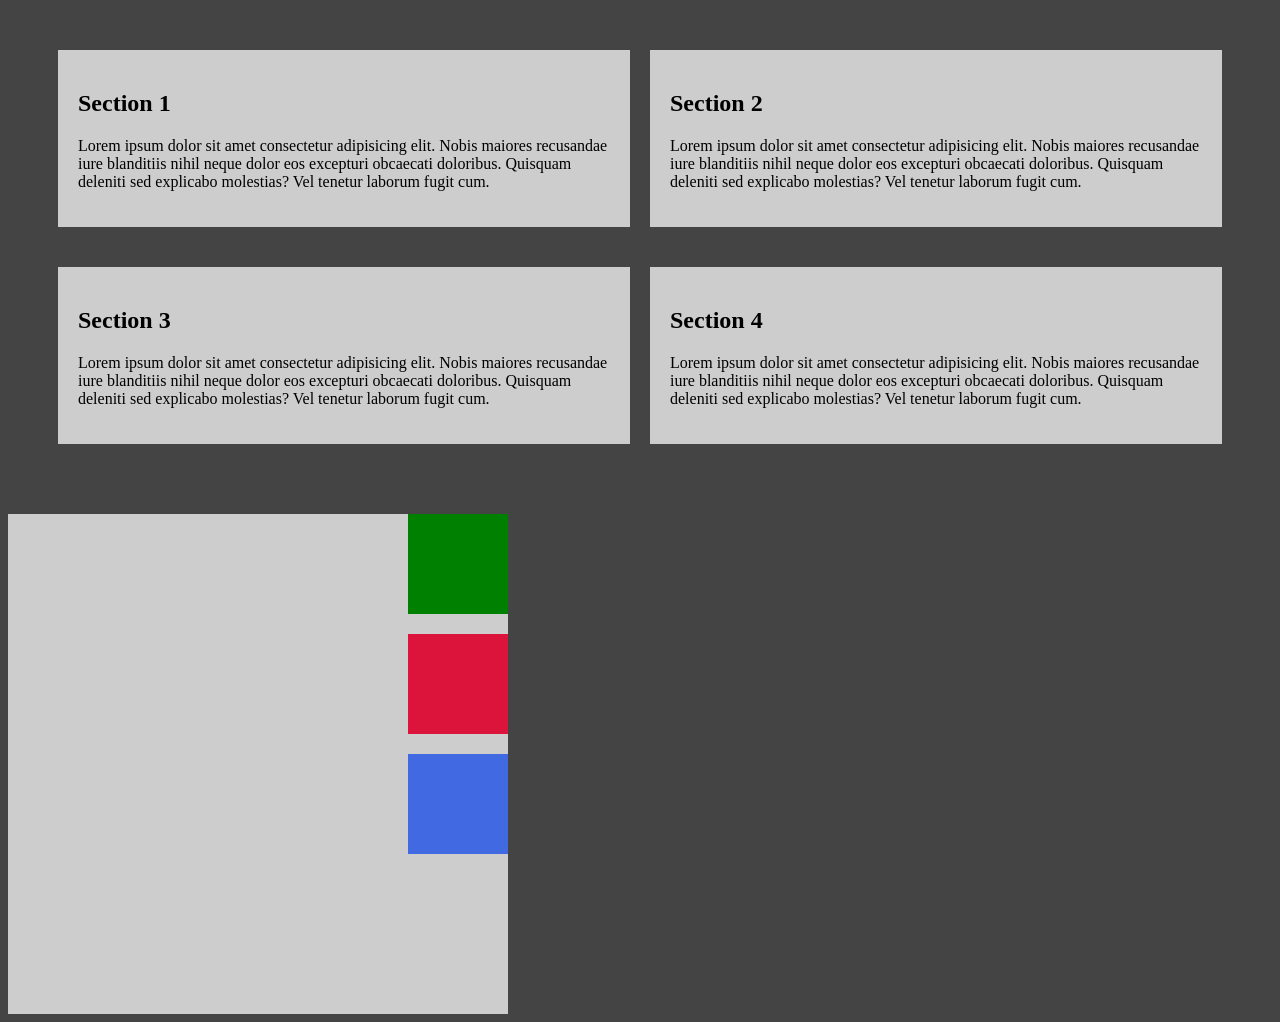
<file: css/index.html>
<!DOCTYPE html>
<html lang="en">

<head>
    <meta charset="UTF-8">
    <meta name="viewport" content="width=device-width, initial-scale=1.0">
    <link rel="stylesheet" href="flexbox.css">
    <title>Flexbox</title>
</head>

<body>
    <div class="flex-container">
        <div class="section">
            <h2 class="section-title">Section 1</h2>
            <p class="text-content">Lorem ipsum dolor sit amet consectetur adipisicing elit. Nobis maiores recusandae
                iure blanditiis nihil neque dolor eos excepturi obcaecati doloribus. Quisquam deleniti sed explicabo
                molestias? Vel tenetur laborum fugit cum.</p>
        </div>
        <div class="section">
            <h2 class="section-title">Section 2</h2>
            <p class="text-content">Lorem ipsum dolor sit amet consectetur adipisicing elit. Nobis maiores recusandae
                iure blanditiis nihil neque dolor eos excepturi obcaecati doloribus. Quisquam deleniti sed explicabo
                molestias? Vel tenetur laborum fugit cum.</p>
        </div>
        <div class="section">
            <h2 class="section-title">Section 3</h2>
            <p class="text-content">Lorem ipsum dolor sit amet consectetur adipisicing elit. Nobis maiores recusandae
                iure blanditiis nihil neque dolor eos excepturi obcaecati doloribus. Quisquam deleniti sed explicabo
                molestias? Vel tenetur laborum fugit cum.</p>
        </div>
        <div class="section">
            <h2 class="section-title">Section 4</h2>
            <p class="text-content">Lorem ipsum dolor sit amet consectetur adipisicing elit. Nobis maiores recusandae
                iure blanditiis nihil neque dolor eos excepturi obcaecati doloribus. Quisquam deleniti sed explicabo
                molestias? Vel tenetur laborum fugit cum.</p>
        </div>
    </div>

    <div class="container">
        <div class="item green"></div>
        <div class="item red"></div>
        <div class="item blue"></div>
    </div>
</body>

</html>
</file>
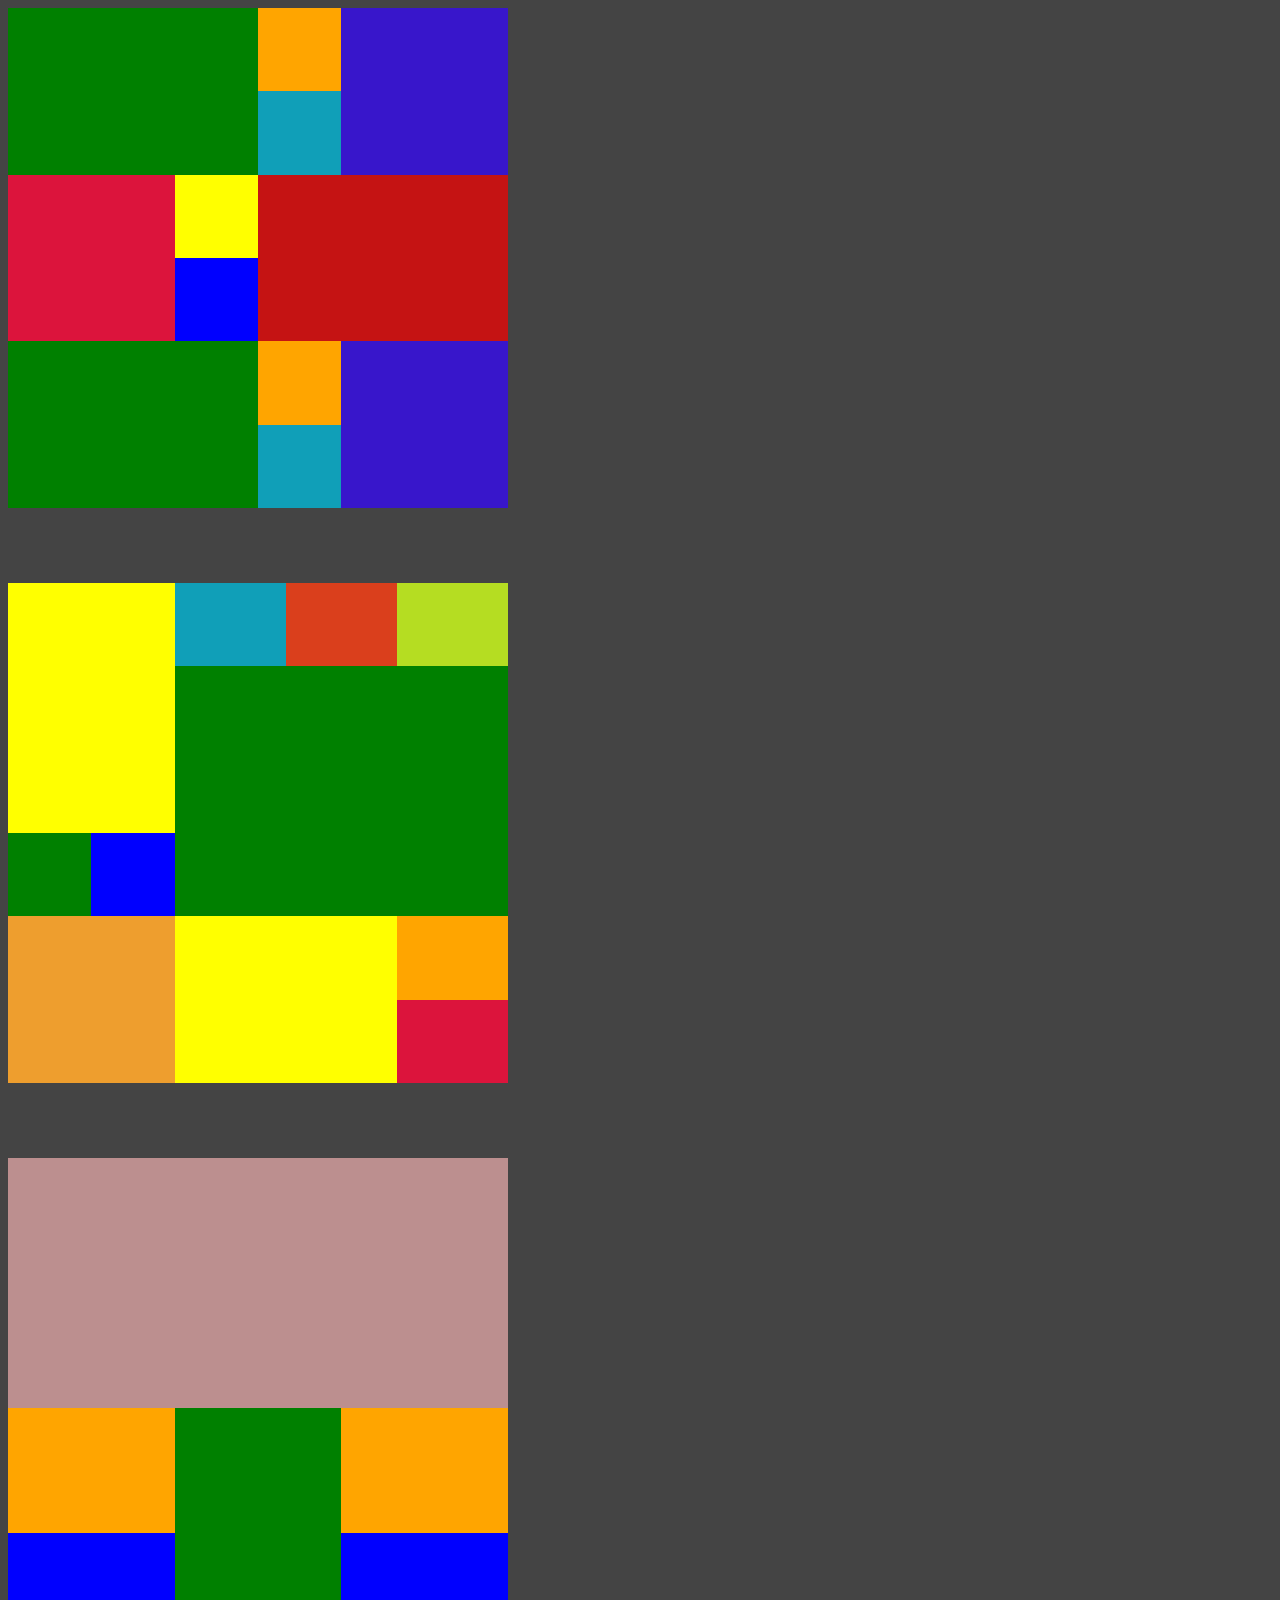
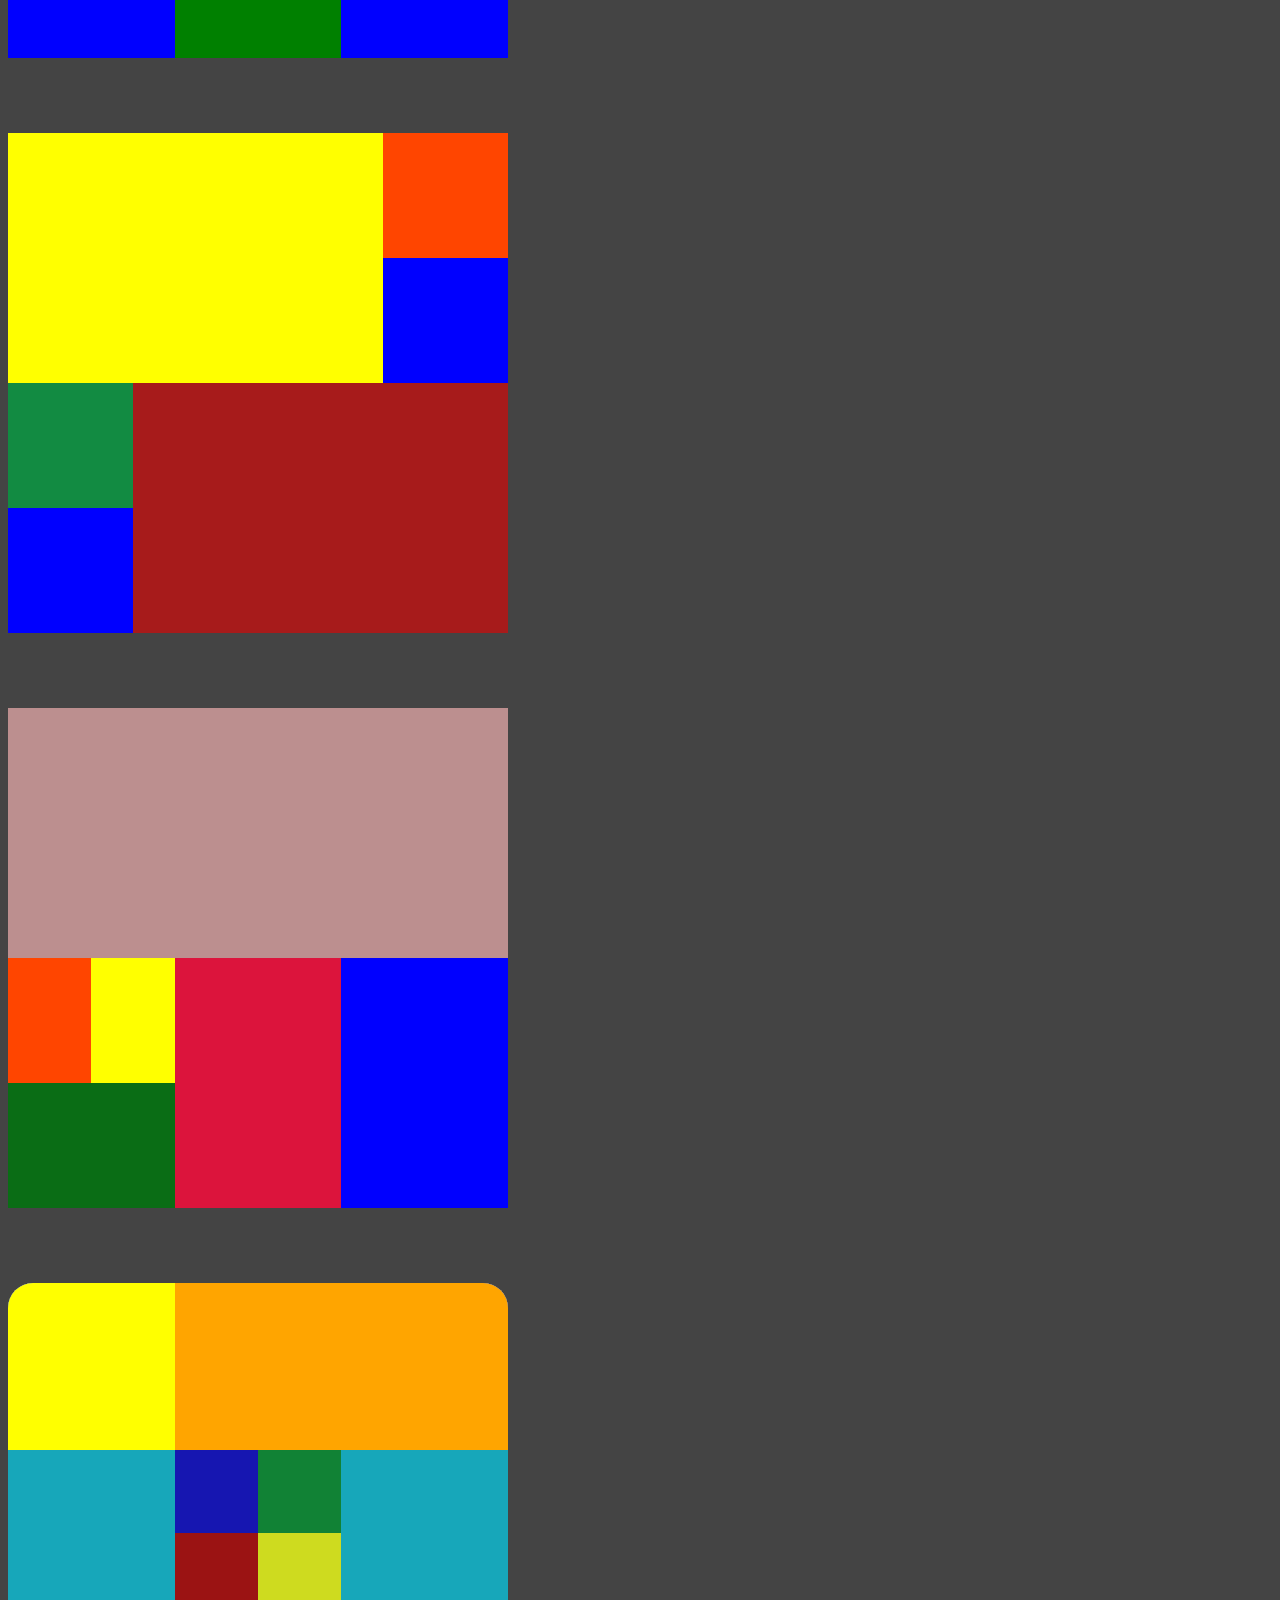
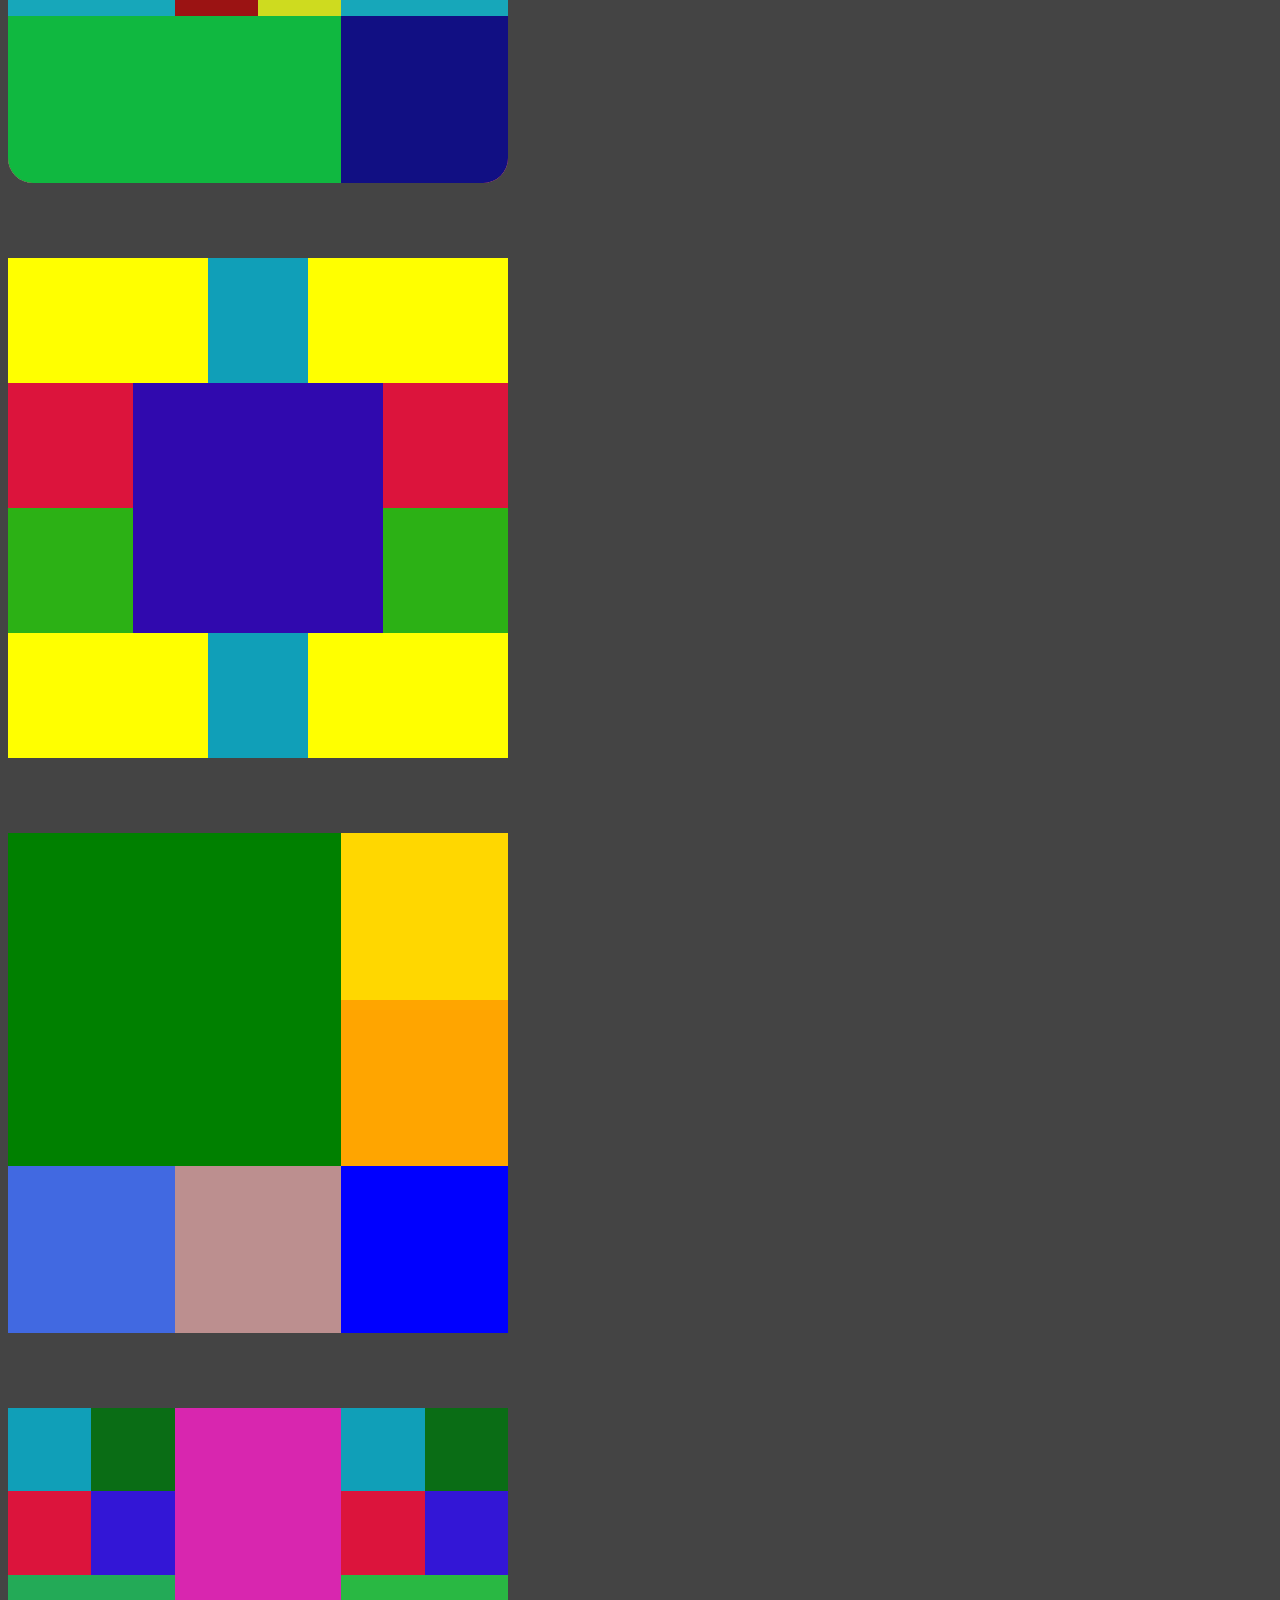
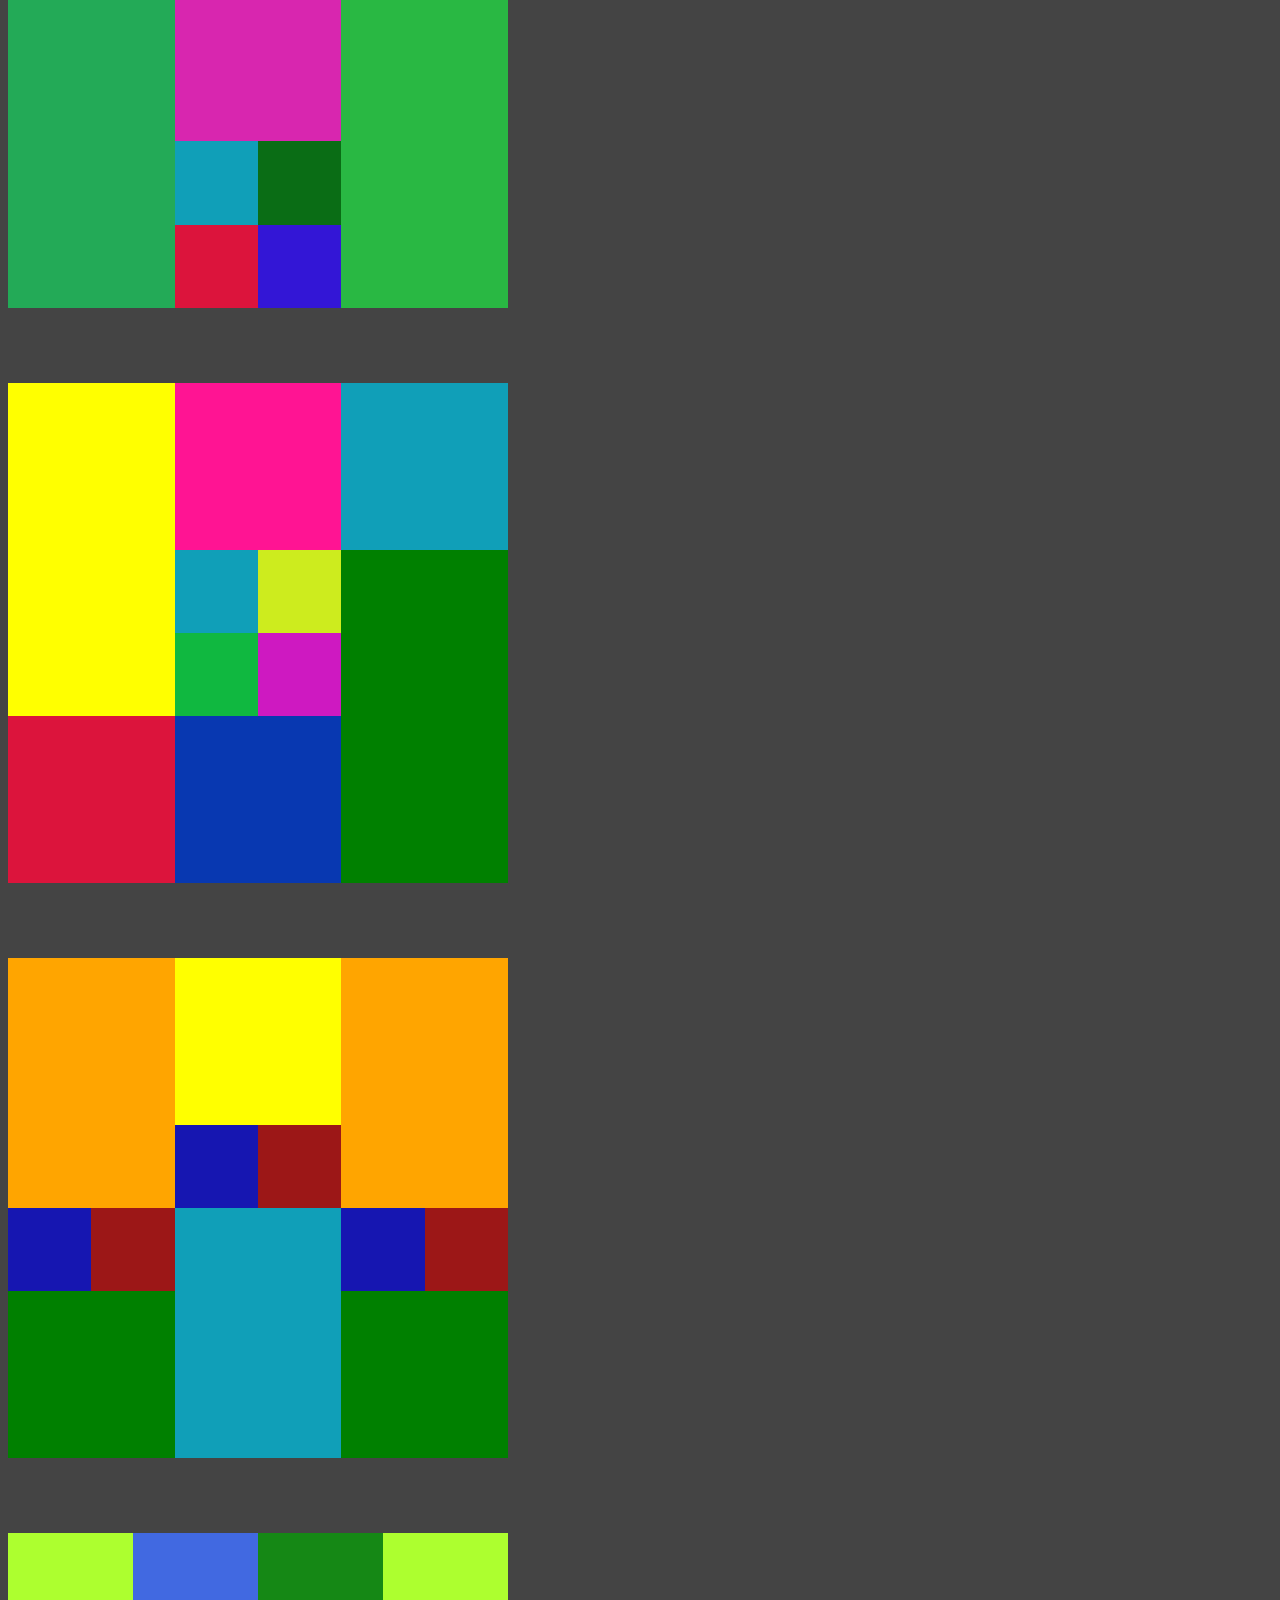
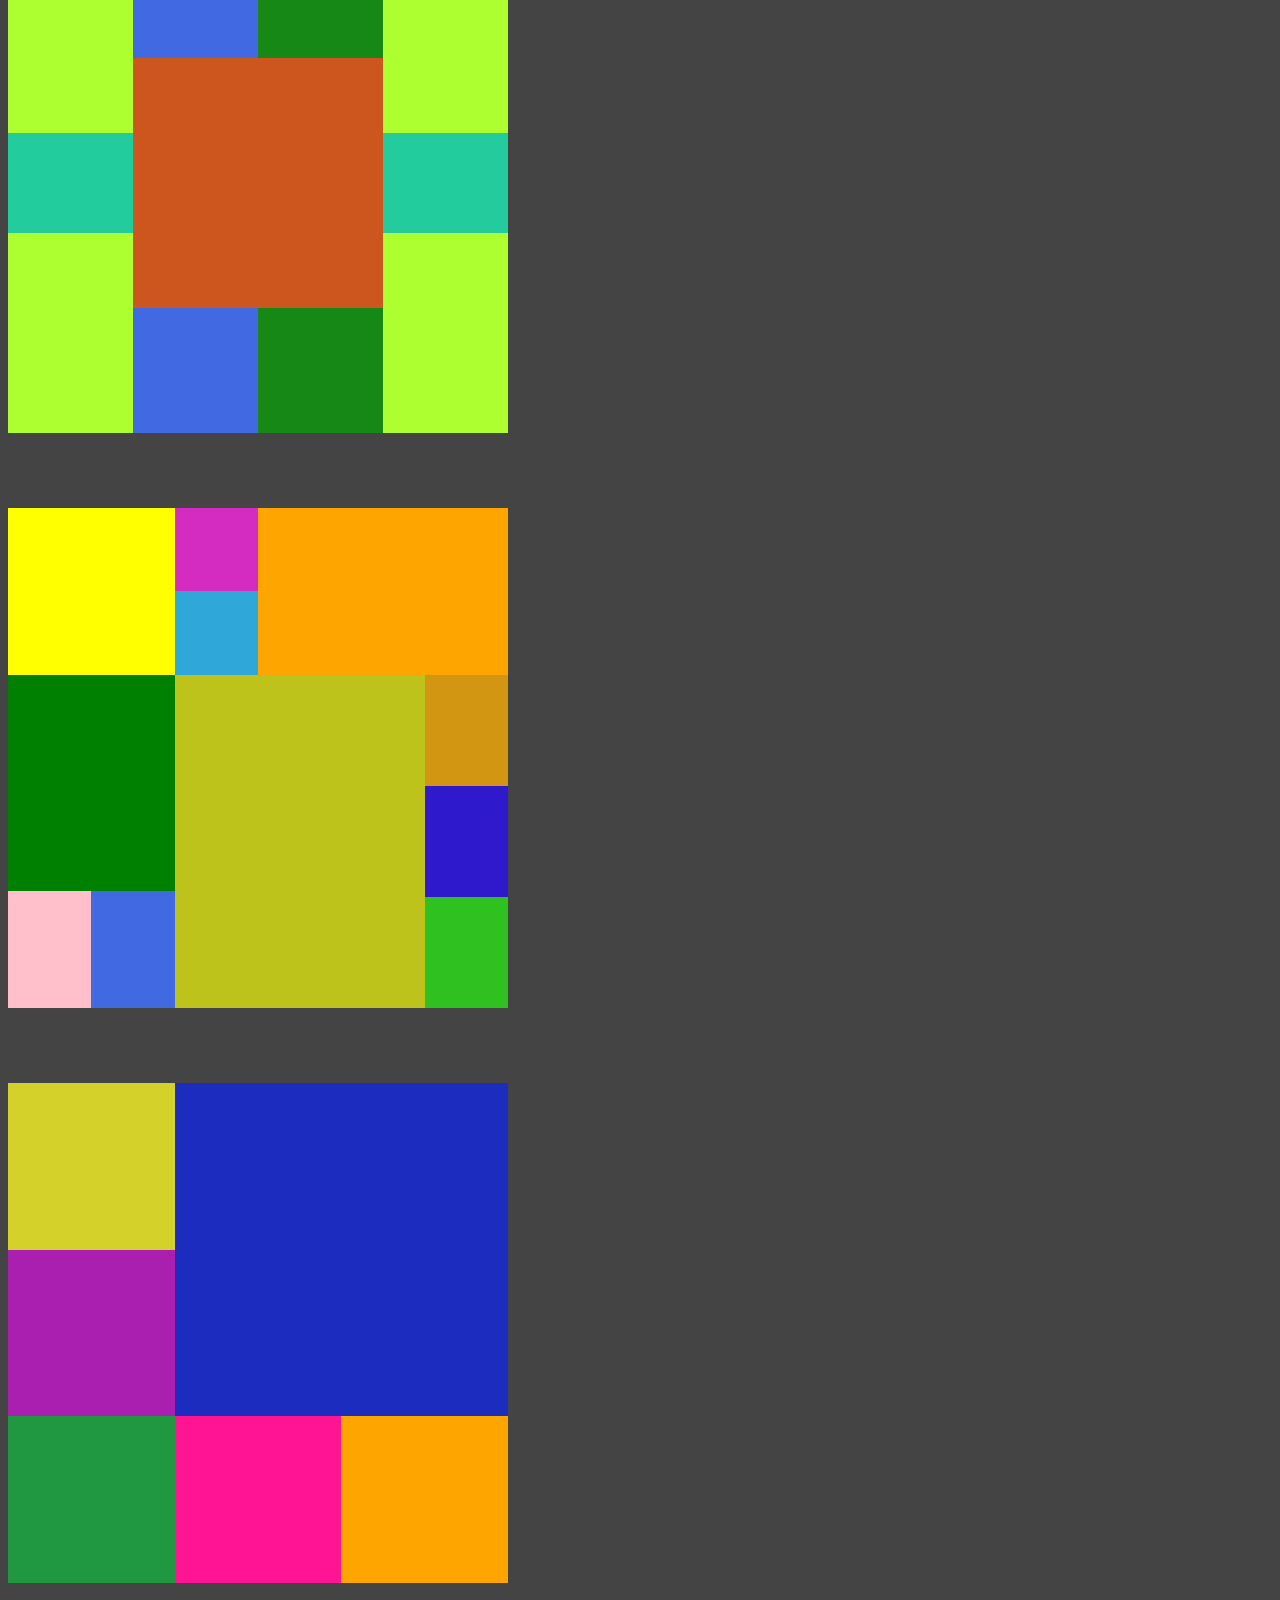
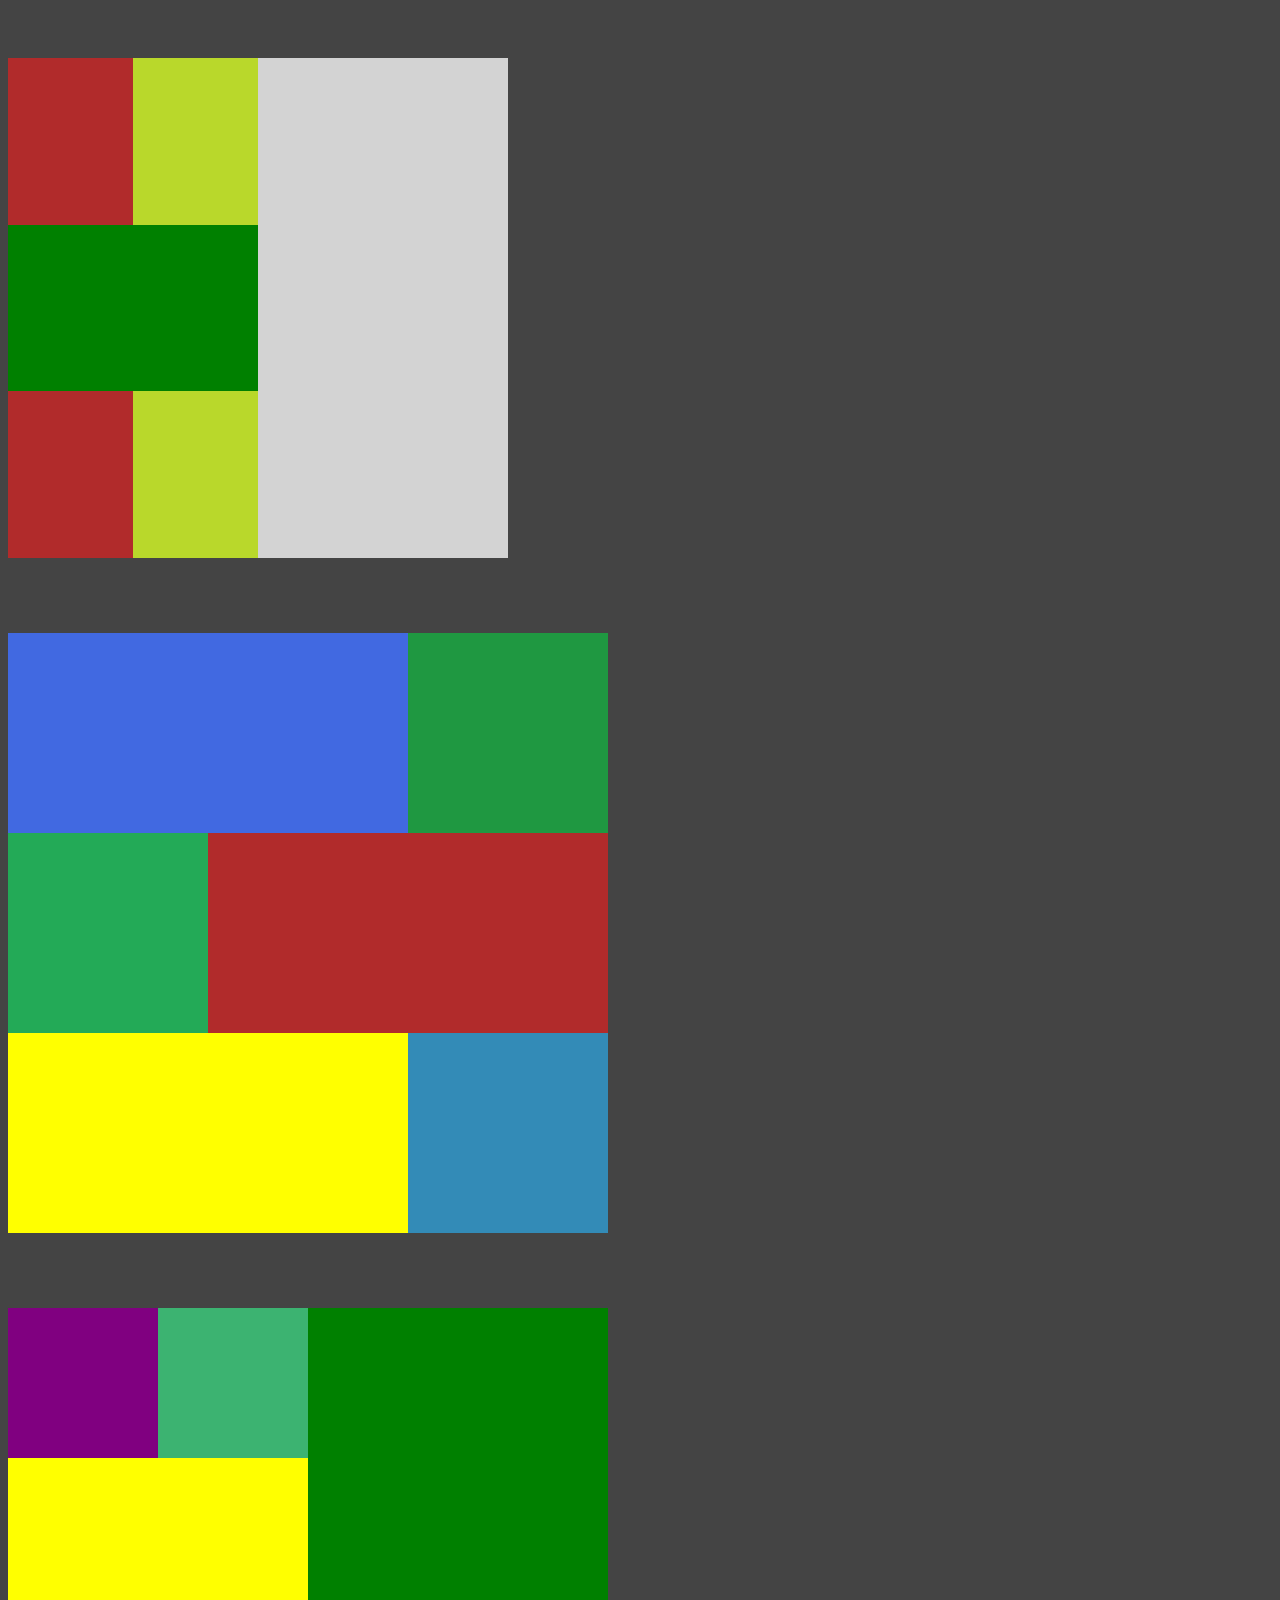
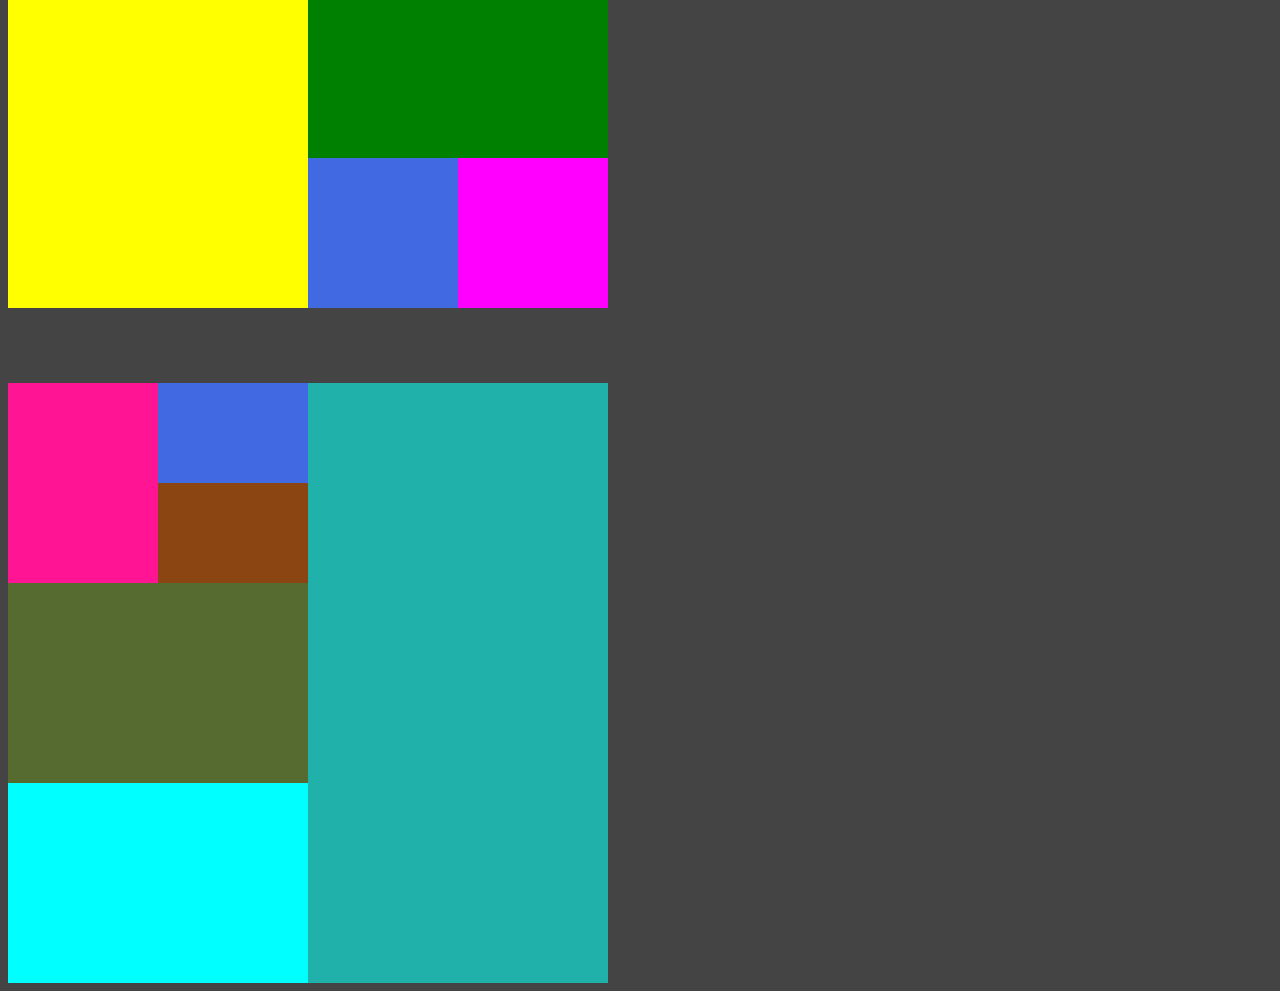
<file: Layouts/flexbox/index.html>
<!DOCTYPE html>
<html lang="en">

<head>
    <meta charset="UTF-8">
    <meta name="viewport" content="width=device-width, initial-scale=1.0">
    <link rel="stylesheet" href="style.css">
    <title>Flexbox</title>
</head>

<body>

    <div class="container8-v2 flex">
        <div class="inner-container1 flex">
            <div class="box1"></div>
            <div class="box2 flex">
                <div class="item1"></div>
                <div class="item2 flex">
                    <div class="inner-item color1"></div>
                    <div class="inner-item color2"></div>
                </div>
            </div>
            <div class="box3"></div>
        </div>
        <div class="inner-container2 flex">
            <div class="box1 flex">
                <div class="item1 flex">
                    <div class="inner-item color1"></div>
                    <div class="inner-item color2"></div>
                </div>
                <div class="item2"></div>
            </div>
            <div class="box2"></div>
            <div class="box3 flex">
                <div class="item1 flex">
                    <div class="inner-item color1"></div>
                    <div class="inner-item color2"></div>
                </div>
                <div class="item2"></div>
            </div>
        </div>
    </div>

    <div class="container7-v2 flex">
        <div class="inner-container1 flex">
            <div class="box1"></div>
            <div class="box2">
                <div class="item1 flex">
                    <div class="inner-item color1"></div>
                    <div class="inner-item color2"></div>
                </div>
                <div class="item2"></div>
            </div>
        </div>
        <div class="inner-container2 flex">
            <div class="box1 flex">
                <div class="item1 flex">
                    <div class="inner-item color1"></div>
                    <div class="inner-item color2"></div>
                    <div class="inner-item color3"></div>
                </div>
                <div class="item2"></div>
            </div>
            <div class="box2 flex">
                <div class="item1"></div>
                <div class="item2 flex">
                    <div class="inner-item color1"></div>
                    <div class="inner-item color2"></div>
                </div>
            </div>
        </div>
    </div>

    <div class="container6-v2 flex">
        <div class="row1"></div>
        <div class="row2 flex">
            <div class="box1 flex">
                <div class="item color1"></div>
                <div class="item color2"></div>
            </div>
            <div class="box2"></div>
            <div class="box3 flex">
                <div class="item color1"></div>
                <div class="item color2"></div>
            </div>
        </div>
    </div>

    <div class="container5-v2">
        <div class="row1 flex">
            <div class="box1"></div>
            <div class="box2 flex">
                <div class="item color1"></div>
                <div class="item color2"></div>
            </div>
        </div>
        <div class="row2 flex">
            <div class="box1 flex">
                <div class="item color1"></div>
                <div class="item color2"></div>
            </div>
            <div class="box2"></div>
        </div>
    </div>

    <div class="container4-v2 flex">
        <div class="row1 color1"></div>
        <div class="row2 color2 flex">
            <div class="box1 color1 flex">
                <div class="item color1"></div>
                <div class="item color2"></div>
            </div>
            <div class="box2 color2"></div>
            <div class="box2 color3"></div>
        </div>
    </div>

    <div class="container3-v2 flex">
        <div class="row1 flex">
            <div class="box1"></div>
            <div class="box2"></div>
        </div>
        <div class="row2 flex">
            <div class="box1"></div>
            <div class="box2 flex">
                <div class="item color1"></div>
                <div class="item color2"></div>
                <div class="item color3"></div>
                <div class="item color4"></div>
            </div>
            <div class="box1"></div>
        </div>
        <div class="row3 flex">
            <div class="box1"></div>
            <div class="box2"></div>
        </div>
    </div>

    <div class="container2-v2">
        <div class="row1 flex">
            <div class="box1"></div>
            <div class="box2"></div>
            <div class="box1"></div>
        </div>
        <div class="row2 flex">
            <div class="box1 flex">
                <div class="item color1"></div>
                <div class="item color2"></div>
            </div>
            <div class="box2"></div>
            <div class="box1 flex">
                <div class="item color1"></div>
                <div class="item color2"></div>
            </div>
        </div>
        <div class="row1 flex">
            <div class="box1"></div>
            <div class="box2"></div>
            <div class="box1"></div>
        </div>
    </div>

    <div class="container1-v2 flex">
        <div class="inner-container1">
            <div class="box1"></div>
            <div class="box2 flex">
                <div class="item color1"></div>
                <div class="item color2"></div>
            </div>
        </div>
        <div class="inner-container2">
            <div class="box color1"></div>
            <div class="box color2"></div>
            <div class="box color3"></div>
        </div>
    </div>

    
    <!-- ORIGINALŪS LAYOUT'AI -->

    <div class="container-10 flex">
        <div class="inner-container1 color1">
            <div class="box1 flex">
                <div class="special specialColor1"></div>
                <div class="special specialColor2"></div>
                <div class="special specialColor3"></div>
                <div class="special specialColor4"></div>
            </div>
            <div class="box2"></div>
        </div>
        <div class="inner-container2 color2">
            <div class="box1"></div>
            <div class="box2 flex">
                <div class="special specialColor1"></div>
                <div class="special specialColor2"></div>
                <div class="special specialColor3"></div>
                <div class="special specialColor4"></div>
            </div>
        </div>
        <div class="inner-container3 color3">
            <div class="box1 flex">
                <div class="special specialColor1"></div>
                <div class="special specialColor2"></div>
                <div class="special specialColor3"></div>
                <div class="special specialColor4"></div>
            </div>
            <div class="box2"></div>
        </div>
    </div>

    <div class="container-9 flex">
        <div class="inner-container1 color1">
            <div class="box1"></div>
        </div>
        <div class="inner-container2 color2">
            <div class="box1 color1"></div>
            <div class="box2 color2 flex">
                <div class="item1 color1"></div>
                <div class="item2 color2"></div>
                <div class="item3 color3"></div>
                <div class="item4 color4"></div>
            </div>
            <div class="box3 color3"></div>
        </div>
        <div class="inner-container3 color3">
            <div class="box1"></div>
        </div>
    </div>

    <div class="container-8 flex">
        <div class="inner-container1">
            <div class="box1"></div>
            <div class="box2 flex">
                <div class="item color1"></div>
                <div class="item color2"></div>
            </div>
        </div>
        <div class="inner-container2">
            <div class="box1 flex">
                <div class="item color1"></div>
                <div class="item color2"></div>
            </div>
            <div class="box2"></div>
        </div>
        <div class="inner-container3">
            <div class="box1"></div>
            <div class="box2 flex">
                <div class="item color1"></div>
                <div class="item color2"></div>
            </div>
        </div>
    </div>

    <div class="container-7 flex">
        <div class="inner-container1 flex">
            <div class="box1"></div>
            <div class="box2"></div>
            <div class="box3"></div>
        </div>
        <div class="inner-container2 flex">
            <div class="box1 flex">
                <div class="item color1"></div>
                <div class="item color2"></div>
            </div>
            <div class="box2"></div>
            <div class="box3 flex">
                <div class="item color1"></div>
                <div class="item color2"></div>
            </div>
        </div>
        <div class="inner-container3 flex">
            <div class="box1"></div>
            <div class="box2"></div>
            <div class="box3"></div>
        </div>
    </div>

    <div class="container-6 flex">
        <div class="inner-container1 flex">
            <div class="box1"></div>
            <div class="box2"></div>
            <div class="box3 flex">
                <div class="item pink"></div>
                <div class="item blue"></div>
            </div>
        </div>
        <div class="inner-container2 flex">
            <div class="box1 flex">
                <div class="set flex">
                    <div class="item1"></div>
                </div>
            </div>
            <div class="box2 flex">
                <div class="set1"></div>
                <div class="set2 flex">
                    <div class="item color1"></div>
                    <div class="item color2"></div>
                    <div class="item color3"></div>
                </div>
            </div>
        </div>
    </div>

    <div class="container-5 flex">
        <div class="inner-container1 flex">
            <div class="item yellow"></div>
            <div class="item purple"></div>
            <div class="item green"></div>
        </div>
        <div class="inner-container2 flex">
            <div class="box1"></div>
            <div class="box2 flex">
                <div class="item2 pink"></div>
                <div class="item2 orange"></div>
            </div>
        </div>
    </div>

    <div class="container-4">
        <div class="inner-container1">
            <div class="box1">
                <div class="item1"></div>
                <div class="item2"></div>
            </div>
            <div class="box2"></div>
            <div class="box3">
                <div class="item1"></div>
                <div class="item2"></div>
            </div>
        </div>
        <div class="inner-container2"></div>
    </div>

    <div class="container-3">
        <div class="row1">
            <div class="item1"></div>
            <div class="item2"></div>
        </div>
        <div class="row2">
            <div class="item3"></div>
            <div class="item4"></div>
        </div>
        <div class="row3">
            <div class="item5"></div>
            <div class="item6"></div>
        </div>
    </div>

    <div class="container-2">
        <div class="inner-container-1">
            <div class="box1">
                <div class="item1"></div>
                <div class="item2"></div>
            </div>
            <div class="box2"></div>
        </div>
        <div class="inner-container-2">
            <div class="box3"></div>
            <div class="box4">
                <div class="item3"></div>
                <div class="item4"></div>
            </div>
        </div>
    </div>

    <div class="container-1">
        <div class="inner-container-1">
            <div class="box-1">
                <div class="item1"></div>
                <div class="item2">
                    <div class="inner-item1"></div>
                    <div class="inner-item2"></div>
                </div>
            </div>
            <div class="box-2"></div>
            <div class="box-3"></div>
        </div>
        <div class="inner-container-2"></div>
    </div>

</body>

</html>
</file>
<file: css/flexbox.css>
*,
*::before,
*::after {
    box-sizing: border-box;
}

body {
    background-color: #444;
}

.green {
   background-color: green; 
}

.red {
   background-color: crimson; 
}

.blue {
   background-color: royalblue; 
}

.item {
    height: 100px;
    width: 100px;
}

.container {
    background-color: #cdcdcd;
    height: 500px;
    width: 500px;
    display: flex;
    flex-direction: column;
    justify-content: flex-start;
    align-items: flex-end;
    gap: 20px;
}

.flex-container {
    margin: 50px;
    display: flex;
    flex-wrap: wrap;
    gap: 20px;
}

.section {
    background-color: #cdcdcd;
    padding: 20px;
    width: calc((100% - 20px) / 2);
    margin-bottom: 20px;
}
</file>
<file: Layouts/flexbox/style.css>
*,*::before,*::after{box-sizing:border-box}body{background-color:#444}.flex{display:flex}div.container8-v2{width:500px;height:500px;background-color:#d3d3d3;margin-bottom:75px}div.container8-v2 .inner-container1,div.container8-v2 .inner-container2{width:50%;height:100%}div.container8-v2 .inner-container1{flex-direction:column;background-color:#bc8f8f}div.container8-v2 .inner-container1 .box1,div.container8-v2 .inner-container1 .box2,div.container8-v2 .inner-container1 .box3{width:100%;height:33.3333333333%}div.container8-v2 .inner-container1 .box1,div.container8-v2 .inner-container1 .box3{background-color:green}div.container8-v2 .inner-container1 .box2{background-color:#ff0}div.container8-v2 .inner-container1 .box2 .item1{width:66.6666666667%;height:100%;background-color:crimson}div.container8-v2 .inner-container1 .box2 .item2{flex-direction:column;width:33.3333333333%;height:100%;background-color:blue}div.container8-v2 .inner-container1 .box2 .item2 .inner-item{width:100%;height:50%}div.container8-v2 .inner-container1 .box2 .item2 .color1{background-color:#ff0}div.container8-v2 .inner-container1 .box2 .item2 .color2{background-color:blue}div.container8-v2 .inner-container2{flex-direction:column;background-color:#4169e1}div.container8-v2 .inner-container2 .box1,div.container8-v2 .inner-container2 .box2,div.container8-v2 .inner-container2 .box3{width:100%;height:33.3333333333%}div.container8-v2 .inner-container2 .box1{background-color:#1894a7}div.container8-v2 .inner-container2 .box2{background-color:#c51313}div.container8-v2 .inner-container2 .box3{background-color:#e1ff1c}div.container8-v2 .inner-container2 .box1 .item1,div.container8-v2 .inner-container2 .box3 .item1{flex-direction:column;width:33.3333333333%;height:100%;background-color:#c4d71c}div.container8-v2 .inner-container2 .box1 .item1 .inner-item,div.container8-v2 .inner-container2 .box3 .item1 .inner-item{width:100%;height:50%}div.container8-v2 .inner-container2 .box1 .item1 .color1,div.container8-v2 .inner-container2 .box3 .item1 .color1{background-color:orange}div.container8-v2 .inner-container2 .box1 .item1 .color2,div.container8-v2 .inner-container2 .box3 .item1 .color2{background-color:#109fb8}div.container8-v2 .inner-container2 .box1 .item2,div.container8-v2 .inner-container2 .box3 .item2{width:66.6666666667%;height:100%;background-color:#3816cb}div.container7-v2{width:500px;height:500px;background-color:#d3d3d3;margin-bottom:75px}div.container7-v2 .inner-container1{flex-direction:column;width:33.3333333333%;height:100%;background-color:#bc8f8f}div.container7-v2 .inner-container1 .box1,div.container7-v2 .inner-container1 .box2{width:100%;height:50%}div.container7-v2 .inner-container1 .box1{background-color:#ff0}div.container7-v2 .inner-container1 .box2{background-color:green}div.container7-v2 .inner-container1 .box2 .item1{width:100%;height:33.3333333333%;background-color:crimson}div.container7-v2 .inner-container1 .box2 .item1 .inner-item{width:50%;height:100%}div.container7-v2 .inner-container1 .box2 .item1 .color1{background-color:green}div.container7-v2 .inner-container1 .box2 .item1 .color2{background-color:blue}div.container7-v2 .inner-container1 .box2 .item2{width:100%;height:66.6666666667%;background-color:#ee9e2e}div.container7-v2 .inner-container2{flex-direction:column;width:66.6666666667%;height:100%;background-color:#4169e1}div.container7-v2 .inner-container2 .box1{flex-direction:column;width:100%;height:66.6666666667%;background-color:teal}div.container7-v2 .inner-container2 .box1 .item1{width:100%;height:25%;background-color:blue}div.container7-v2 .inner-container2 .box1 .item1 .inner-item{width:33.3333333333%;height:100%}div.container7-v2 .inner-container2 .box1 .item1 .color1{background-color:#109fb8}div.container7-v2 .inner-container2 .box1 .item1 .color2{background-color:#da3f1c}div.container7-v2 .inner-container2 .box1 .item1 .color3{background-color:#b5dd22}div.container7-v2 .inner-container2 .box1 .item2{width:100%;height:75%;background-color:green}div.container7-v2 .inner-container2 .box2{width:100%;height:33.3333333333%;background-color:#ff4500}div.container7-v2 .inner-container2 .box2 .item1{width:66.6666666667%;height:100%;background-color:#ff0}div.container7-v2 .inner-container2 .box2 .item2{flex-direction:column;width:33.3333333333%;height:100%;background-color:blue}div.container7-v2 .inner-container2 .box2 .item2 .inner-item{width:100%;height:50%}div.container7-v2 .inner-container2 .box2 .item2 .color1{background-color:orange}div.container7-v2 .inner-container2 .box2 .item2 .color2{background-color:crimson}div.container6-v2{flex-direction:column;width:500px;height:500px;background-color:#d3d3d3;margin-bottom:75px}div.container6-v2 .row1,div.container6-v2 .row2{width:100%;height:50%}div.container6-v2 .row1{background-color:#bc8f8f}div.container6-v2 .row2{background-color:#4169e1}div.container6-v2 .row2 .box1,div.container6-v2 .row2 .box2,div.container6-v2 .row2 .box3{width:33.3333333333%;height:100%}div.container6-v2 .row2 .box1{background-color:#ff0}div.container6-v2 .row2 .box2{background-color:green}div.container6-v2 .row2 .box3{background-color:crimson}div.container6-v2 .row2 .box1,div.container6-v2 .row2 .box3{flex-direction:column}div.container6-v2 .row2 .box1 .item,div.container6-v2 .row2 .box3 .item{width:100%;height:50%}div.container6-v2 .row2 .box1 .color1,div.container6-v2 .row2 .box3 .color1{background-color:orange}div.container6-v2 .row2 .box1 .color2,div.container6-v2 .row2 .box3 .color2{background-color:blue}div.container5-v2{flex-direction:column;width:500px;height:500px;background-color:#d3d3d3;margin-bottom:75px}div.container5-v2 .row1,div.container5-v2 .row2{width:100%;height:50%}div.container5-v2 .row1{background-color:#bc8f8f}div.container5-v2 .row1 .box1{width:75%;height:100%;background-color:#ff0}div.container5-v2 .row1 .box2{flex-direction:column;width:25%;height:100%;background-color:green}div.container5-v2 .row1 .box2 .item{width:100%;height:50%}div.container5-v2 .row1 .box2 .color1{background-color:#ff4500}div.container5-v2 .row1 .box2 .color2{background-color:blue}div.container5-v2 .row2{background-color:#4169e1}div.container5-v2 .row2 .box1{flex-direction:column;width:25%;height:100%;background-color:#1ab240}div.container5-v2 .row2 .box1 .item{width:100%;height:50%}div.container5-v2 .row2 .box1 .color1{background-color:#128b42}div.container5-v2 .row2 .box1 .color2{background-color:blue}div.container5-v2 .row2 .box2{width:75%;height:100%;background-color:#a71b1b}div.container4-v2{flex-direction:column;width:500px;height:500px;background-color:#d3d3d3;margin-bottom:75px}div.container4-v2 .row1,div.container4-v2 .row2{width:100%;height:50%}div.container4-v2 .color1{background-color:#bc8f8f}div.container4-v2 .color2{background-color:#4169e1}div.container4-v2 .row2 .box1,div.container4-v2 .row2 .box2{width:33.3333333333%;height:100%}div.container4-v2 .row2 .color1{background-color:#0a6d15}div.container4-v2 .row2 .color2{background-color:crimson}div.container4-v2 .row2 .color3{background-color:blue}div.container4-v2 .row2 .box1 .item{width:100%;height:50%}div.container4-v2 .row2 .box1 .color1{background-color:#ff4500}div.container4-v2 .row2 .box1 .color2{background-color:#ff0}div.container3-v2{flex-direction:column;width:500px;height:500px;background-color:#d3d3d3;margin-bottom:75px;border-radius:25px;overflow:hidden}div.container3-v2 .row1{width:100%;height:33.3333333333%;background-color:#4169e1}div.container3-v2 .row1 .box1{width:33.3333333333%;height:100%;background-color:#ff0}div.container3-v2 .row1 .box2{width:66.6666666667%;height:100%;background-color:orange}div.container3-v2 .row2{width:100%;height:33.3333333333%;background-color:green}div.container3-v2 .row2 .box1,div.container3-v2 .row2 .box2{width:33.3333333333%;height:100%}div.container3-v2 .row2 .box1{background-color:#17a7ba}div.container3-v2 .row2 .box2{flex-wrap:wrap;background-color:#881515}div.container3-v2 .row2 .box2 .item{width:50%;height:50%}div.container3-v2 .row2 .box2 .color1{background-color:#1616b1}div.container3-v2 .row2 .box2 .color2{background-color:#118235}div.container3-v2 .row2 .box2 .color3{background-color:#9b1313}div.container3-v2 .row2 .box2 .color4{background-color:#cedb1f}div.container3-v2 .row3{width:100%;height:33.3333333333%;background-color:crimson}div.container3-v2 .row3 .box1{width:66.6666666667%;height:100%;background-color:#10b840}div.container3-v2 .row3 .box2{width:33.3333333333%;height:100%;background-color:#110f83}div.container2-v2{width:500px;height:500px;background-color:#d3d3d3;margin-bottom:75px}div.container2-v2 .row1{width:100%;height:25%;background-color:#4169e1}div.container2-v2 .row1 .box1{width:40%;height:100%;background-color:#ff0}div.container2-v2 .row1 .box2{width:20%;height:100%;background-color:#109fb8}div.container2-v2 .row2{width:100%;height:50%;background-color:crimson}div.container2-v2 .row2 .box1{flex-direction:column;width:25%;height:100%;background-color:green}div.container2-v2 .row2 .box1 .item{width:100%;height:50%}div.container2-v2 .row2 .box1 .color1{background-color:crimson}div.container2-v2 .row2 .box1 .color2{background-color:#2cb115}div.container2-v2 .row2 .box2{width:50%;height:100%;background-color:#3009ae}div.container1-v2{width:500px;height:500px;background-color:#d3d3d3;margin-bottom:75px}div.container1-v2 .inner-container1{width:66.6666666667%;height:100%;background-color:crimson}div.container1-v2 .inner-container1 .box1{width:100%;height:66.6666666667%;background-color:green}div.container1-v2 .inner-container1 .box2{width:100%;height:33.3333333333%;background-color:#ff0}div.container1-v2 .inner-container1 .box2 .item{width:50%;height:100%}div.container1-v2 .inner-container1 .box2 .color1{background-color:#4169e1}div.container1-v2 .inner-container1 .box2 .color2{background-color:#bc8f8f}div.container1-v2 .inner-container2{width:33.3333333333%;height:100%;background-color:#4169e1}div.container1-v2 .inner-container2 .box{width:100%;height:33.3333333333%}div.container1-v2 .inner-container2 .color1{background-color:gold}div.container1-v2 .inner-container2 .color2{background-color:orange}div.container1-v2 .inner-container2 .color3{background-color:blue}div.container-10{width:500px;height:500px;background-color:#d3d3d3;margin-bottom:75px}div.container-10 .inner-container1,div.container-10 .inner-container2,div.container-10 .inner-container3{width:33.3333333333%;height:100%}div.container-10 .color1{background-color:crimson}div.container-10 .color2{background-color:#4169e1}div.container-10 .color3{background-color:green}div.container-10 .inner-container1 .box1{flex-wrap:wrap;width:100%;height:33.3333333333%;background-color:#ff0}div.container-10 .inner-container1 .box2{width:100%;height:66.6666666667%;background-color:#23aa57}div.container-10 .inner-container2 .box1{width:100%;height:66.6666666667%;background-color:#d826af}div.container-10 .inner-container2 .box2{flex-wrap:wrap;width:100%;height:33.3333333333%;background-color:#260c86}div.container-10 .inner-container3 .box1{flex-wrap:wrap;width:100%;height:33.3333333333%;background-color:#a67217}div.container-10 .inner-container3 .box2{width:100%;height:66.6666666667%;background-color:#29b843}div.container-10 .special{width:50%;height:50%}div.container-10 .specialColor1{background-color:#109fb8}div.container-10 .specialColor2{background-color:#0a6d15}div.container-10 .specialColor3{background-color:crimson}div.container-10 .specialColor4{background-color:#3316d6}div.container-9{width:500px;height:500px;background-color:#d3d3d3;margin-bottom:75px}div.container-9 .inner-container1,div.container-9 .inner-container2,div.container-9 .inner-container3{width:33.3333333333%;height:100%}div.container-9 .color1{background-color:crimson}div.container-9 .color2{background-color:#4169e1}div.container-9 .color3{background-color:green}div.container-9 .inner-container1 .box1{width:100%;height:66.6666666667%;background-color:#ff0}div.container-9 .inner-container2 .box1,div.container-9 .inner-container2 .box2,div.container-9 .inner-container2 .box3{width:100%;height:33.3333333333%}div.container-9 .inner-container2 .color1{background-color:#ff1493}div.container-9 .inner-container2 .color2{background-color:#ee9e2e}div.container-9 .inner-container2 .color3{background-color:#0838b1}div.container-9 .inner-container2 .box2{flex-wrap:wrap}div.container-9 .inner-container2 .box2 .item1,div.container-9 .inner-container2 .box2 .item2,div.container-9 .inner-container2 .box2 .item3,div.container-9 .inner-container2 .box2 .item4{width:50%;height:50%}div.container-9 .inner-container2 .box2 .color1{background-color:#109fb8}div.container-9 .inner-container2 .box2 .color2{background-color:#cdec1e}div.container-9 .inner-container2 .box2 .color3{background-color:#10b840}div.container-9 .inner-container2 .box2 .color4{background-color:#ce19c1}div.container-9 .inner-container3 .box1{width:100%;height:33.3333333333%;background-color:#109fb8}div.container-8{width:500px;height:500px;background-color:#d3d3d3;margin-bottom:75px}div.container-8 .inner-container1,div.container-8 .inner-container3{width:33.3333333333%;height:100%;background-color:#4169e1}div.container-8 .inner-container1 .box1,div.container-8 .inner-container1 .box2,div.container-8 .inner-container3 .box1,div.container-8 .inner-container3 .box2{width:100%;height:50%}div.container-8 .inner-container1 .box1,div.container-8 .inner-container3 .box1{background-color:orange}div.container-8 .inner-container1 .box2,div.container-8 .inner-container3 .box2{background-color:green}div.container-8 .inner-container1 .box2 .item,div.container-8 .inner-container3 .box2 .item{width:50%;height:33.3333333333%}div.container-8 .inner-container1 .box2 .color1,div.container-8 .inner-container3 .box2 .color1{background-color:#1616b1}div.container-8 .inner-container1 .box2 .color2,div.container-8 .inner-container3 .box2 .color2{background-color:#9c1717}div.container-8 .inner-container2{width:33.3333333333%;height:100%;background-color:crimson}div.container-8 .inner-container2 .box1,div.container-8 .inner-container2 .box2{width:100%;height:50%}div.container-8 .inner-container2 .box1{align-items:flex-end;background-color:#ff0}div.container-8 .inner-container2 .box1 .item{width:50%;height:33.3333333333%}div.container-8 .inner-container2 .box1 .color1{background-color:#1616b1}div.container-8 .inner-container2 .box1 .color2{background-color:#9c1717}div.container-8 .inner-container2 .box2{background-color:#109fb8}div.container-7{width:500px;height:500px;background-color:#d3d3d3;margin-bottom:75px}div.container-7 .inner-container1,div.container-7 .inner-container3{flex-direction:column;width:25%;height:100%;background-color:crimson}div.container-7 .inner-container1 .box1,div.container-7 .inner-container1 .box3,div.container-7 .inner-container3 .box1,div.container-7 .inner-container3 .box3{width:100%;height:40%;background-color:#adff2f}div.container-7 .inner-container1 .box2,div.container-7 .inner-container3 .box2{width:100%;height:20%;background-color:#22cc9c}div.container-7 .inner-container2{flex-direction:column;width:50%;height:100%;background-color:#4169e1}div.container-7 .inner-container2 .box1,div.container-7 .inner-container2 .box3{width:100%;height:25%;background-color:#e1419c}div.container-7 .inner-container2 .box1 .item,div.container-7 .inner-container2 .box3 .item{width:50%;height:100%}div.container-7 .inner-container2 .box1 .color1,div.container-7 .inner-container2 .box3 .color1{background-color:#4169e1}div.container-7 .inner-container2 .box1 .color2,div.container-7 .inner-container2 .box3 .color2{background-color:#158815}div.container-7 .inner-container2 .box2{width:100%;height:50%;background-color:#cd561f}div.container-6{width:500px;height:500px;background-color:#d3d3d3;margin-bottom:75px}div.container-6 .inner-container1{flex-direction:column;width:33.3333333333%;height:100%;background-color:#4169e1}div.container-6 .inner-container1 .box1{width:100%;height:33.3333333333%;background-color:#ff0}div.container-6 .inner-container1 .box2{width:100%;height:43.3333333333%;background-color:green}div.container-6 .inner-container1 .box3{width:100%;height:23.3333333333%;background-color:orange}div.container-6 .inner-container1 .box3 .item{width:100%;height:100%}div.container-6 .inner-container1 .box3 .pink{background-color:pink}div.container-6 .inner-container1 .box3 .blue{background-color:#4169e1}div.container-6 .inner-container2{flex-direction:column;width:66.6666666667%}div.container-6 .inner-container2 .box1{width:100%;height:33.3333333333%;background-color:orange}div.container-6 .inner-container2 .box1 .set{flex-direction:column;width:25%;height:100%;background-color:#30a7d9}div.container-6 .inner-container2 .box1 .set .item1{width:100%;height:50%;background-color:#d42bc0}div.container-6 .inner-container2 .box2{width:100%;height:66.6666666667%;background-color:#dd2813}div.container-6 .inner-container2 .box2 .set1{width:75%;height:100%;background-color:#bec31c}div.container-6 .inner-container2 .box2 .set2{flex-direction:column;width:25%;height:100%;background-color:#23aa57}div.container-6 .inner-container2 .box2 .set2 .item{width:100%;height:33.3333333333%}div.container-6 .inner-container2 .box2 .set2 .color1{background-color:#d39613}div.container-6 .inner-container2 .box2 .set2 .color2{background-color:#2e19cd}div.container-6 .inner-container2 .box2 .set2 .color3{background-color:#2fc11f}div.container-5{width:500px;height:500px;background-color:#d3d3d3;margin-bottom:75px}div.container-5 .inner-container1{flex-direction:column;width:33.3333333333%;height:100%;background-color:skyblue}div.container-5 .inner-container1 .item{width:100%;height:33.3333333333%}div.container-5 .inner-container1 .yellow{background-color:#d4d12b}div.container-5 .inner-container1 .purple{background-color:#aa1faf}div.container-5 .inner-container1 .green{background-color:#1f9841}div.container-5 .inner-container2{flex-direction:column;width:66.6666666667%;height:100%;background-color:crimson}div.container-5 .inner-container2 .box1{background-color:#1c2cbe;width:100%;height:66.6666666667%}div.container-5 .inner-container2 .box2{background-color:#d4d12b;width:100%;height:33.3333333333%}div.container-5 .inner-container2 .box2 .item2{width:100%;height:100%}div.container-5 .inner-container2 .box2 .pink{background-color:#ff1493}div.container-5 .inner-container2 .box2 .orange{background-color:orange}div.container-4{display:flex;width:500px;height:500px;background-color:#d3d3d3;margin-bottom:75px}div.container-4 .inner-container1{display:flex;flex-direction:column;width:100%;height:100%;background-color:crimson}div.container-4 .inner-container1 .box1,div.container-4 .inner-container1 .box3{display:flex;width:100%;height:33.3333333333%;background-color:skyblue}div.container-4 .inner-container1 .box1 .item1,div.container-4 .inner-container1 .box3 .item1{width:50%;height:100%;background-color:#b12b2b}div.container-4 .inner-container1 .box1 .item2,div.container-4 .inner-container1 .box3 .item2{width:50%;height:100%;background-color:#b9d82b}div.container-4 .inner-container1 .box2{width:100%;height:33.3333333333%;background-color:green}div.container-4 .inner-container2{width:100%;height:100%}div.container-3{display:flex;flex-direction:column;width:600px;height:600px;background-color:#d3d3d3;margin-bottom:75px}div.container-3 .row1,div.container-3 .row3{display:flex;background-color:#7fffd4;width:100%;height:100%}div.container-3 .row1 .item1,div.container-3 .row3 .item1{background-color:#4169e1;width:66.6666666667%;height:100%}div.container-3 .row1 .item2,div.container-3 .row3 .item2{background-color:#1f9841;width:33.3333333333%;height:100%}div.container-3 .row1 .item5,div.container-3 .row3 .item5{background-color:#ff0;width:66.6666666667%;height:100%}div.container-3 .row1 .item6,div.container-3 .row3 .item6{background-color:#338bb7;width:33.3333333333%;height:100%}div.container-3 .row2{display:flex;background-color:crimson;width:100%;height:100%}div.container-3 .row2 .item3{background-color:#23aa57;width:33.3333333333%;height:100%}div.container-3 .row2 .item4{background-color:#b12b2b;width:66.6666666667%;height:100%}div.container-2{display:flex;width:600px;height:600px;background-color:#d3d3d3;margin-bottom:75px}div.container-2 .inner-container-1{display:flex;flex-direction:column;width:100%;height:100%;background-color:blue}div.container-2 .inner-container-1 .box1{display:flex;width:100%;height:25%;background-color:green}div.container-2 .inner-container-1 .box1 .item1{width:100%;height:100%;background-color:purple}div.container-2 .inner-container-1 .box1 .item2{width:100%;height:100%;background-color:#3cb371}div.container-2 .inner-container-1 .box2{width:100%;height:75%;background-color:#ff0}div.container-2 .inner-container-2{display:flex;flex-direction:column;width:100%;height:100%;background-color:crimson}div.container-2 .inner-container-2 .box3{width:100%;height:75%;background-color:green}div.container-2 .inner-container-2 .box4{display:flex;width:100%;height:25%;background-color:skyblue}div.container-2 .inner-container-2 .box4 .item3{width:100%;height:100%;background-color:#4169e1}div.container-2 .inner-container-2 .box4 .item4{width:100%;height:100%;background-color:#f0f}div.container-1{display:flex;background-color:#d3d3d3;height:600px;width:600px}div.container-1 .inner-container-1{display:flex;flex-direction:column;background-color:brown;width:50%}div.container-1 .inner-container-1 .box-1{display:flex;width:100%;height:100%;background-color:#7fff00}div.container-1 .inner-container-1 .box-1 .item1{width:100%;height:100%;background-color:#ff1493}div.container-1 .inner-container-1 .box-1 .item2{display:flex;flex-direction:column;width:100%;height:100%;background-color:crimson}div.container-1 .inner-container-1 .box-1 .item2 .inner-item1{width:100%;height:100%;background-color:#4169e1}div.container-1 .inner-container-1 .box-1 .item2 .inner-item2{width:100%;height:100%;background-color:#8b4513}div.container-1 .inner-container-1 .box-2{width:100%;height:100%;background-color:#556b2f}div.container-1 .inner-container-1 .box-3{width:100%;height:100%;background-color:aqua}div.container-1 .inner-container-2{background-color:#20b2aa;width:50%}
</file>
